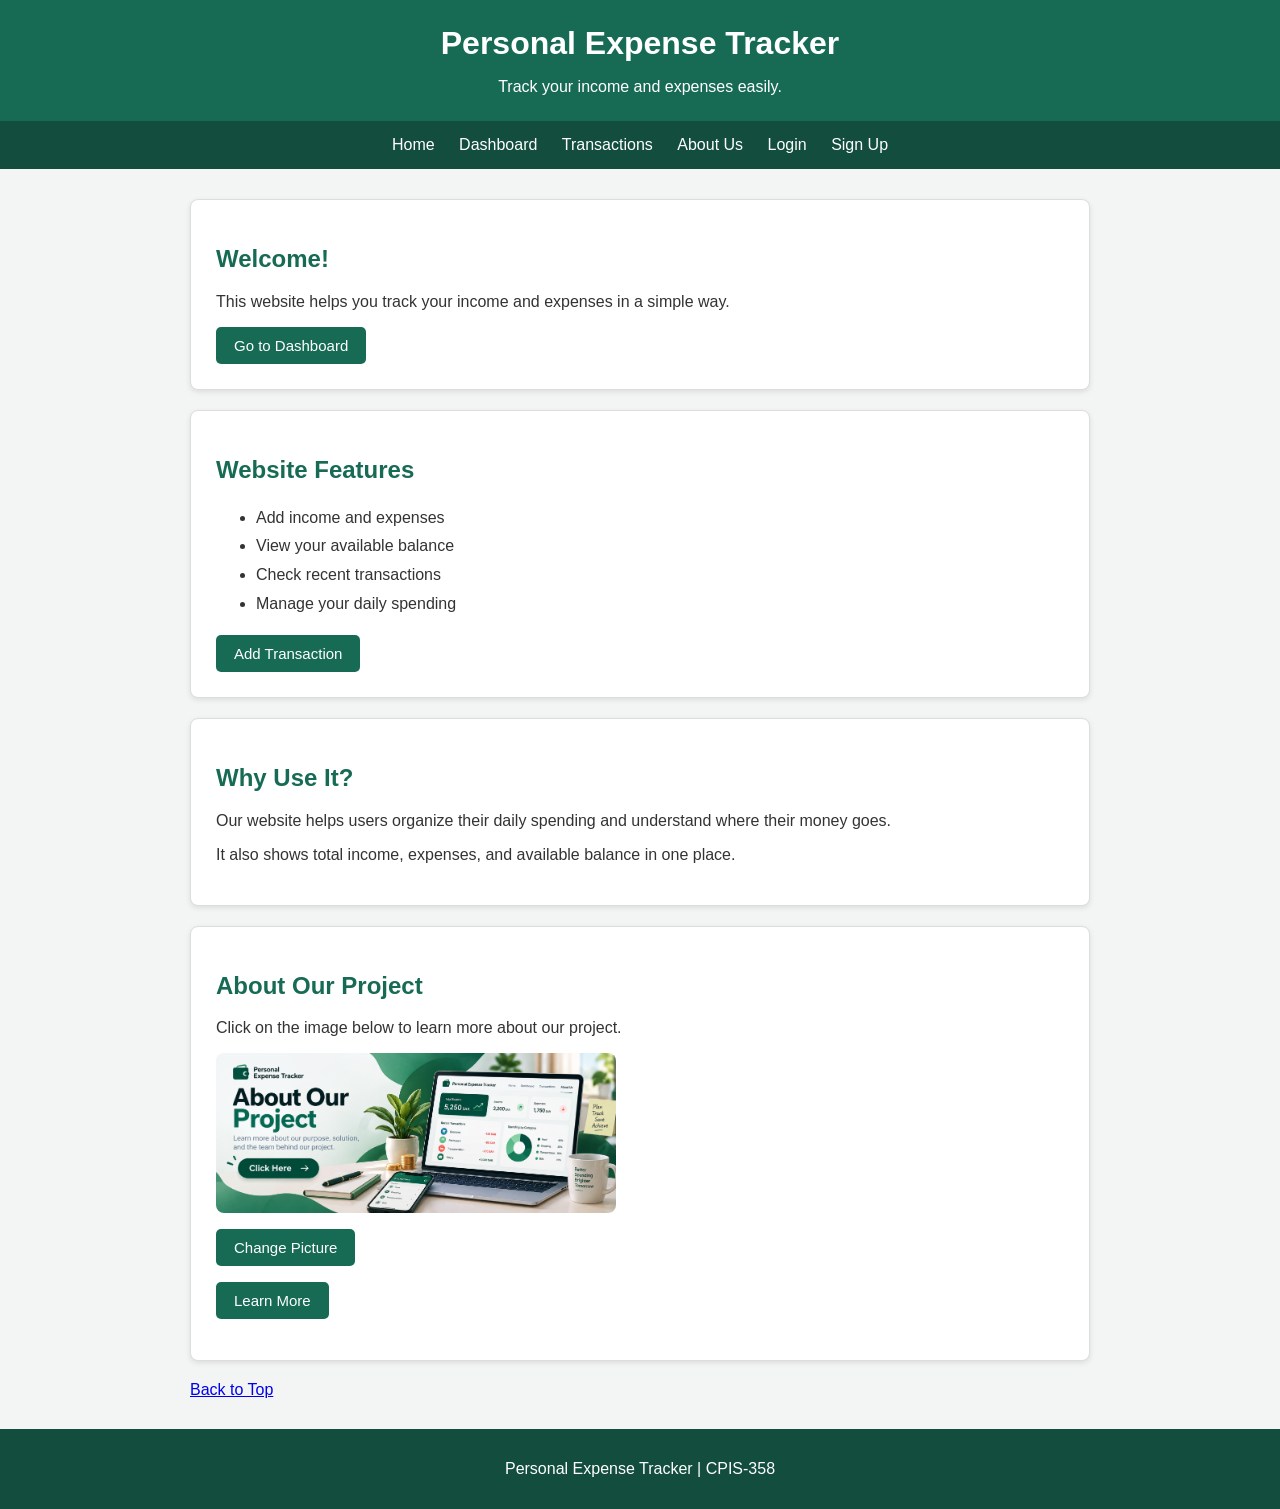
<file: index.html>
<!DOCTYPE html>
<html lang="en">

<head>
    <meta charset="UTF-8">
    <meta name="viewport" content="width=device-width, initial-scale=1.0">
    <title>Personal Expense Tracker</title>
    <link rel="stylesheet" href="style.css">
</head>

<body id="top">

    <header>
        <h1>Personal Expense Tracker</h1>
        <p>Track your income and expenses easily.</p>
    </header>

    <nav>
        <a href="index.html">Home</a>
        <a href="pages/dashboard.html">Dashboard</a>
        <a href="pages/transactions.html">Transactions</a>
        <a href="pages/about.html">About Us</a>
        <a href="pages/login.html">Login</a>
        <a href="pages/SignUp.html">Sign Up</a>
    </nav>

    <main>

        <section class="box">
            <h2>Welcome!</h2>

            <p>
                This website helps you track your income
                and expenses in a simple way.
            </p>

            <a href="pages/dashboard.html" class="button">
                Go to Dashboard
            </a>
        </section>

        <section class="box">
            <h2>Website Features</h2>

            <ul>
                <li>Add income and expenses</li>
                <li>View your available balance</li>
                <li>Check recent transactions</li>
                <li>Manage your daily spending</li>
            </ul>

            <a href="pages/transactions.html" class="button">
                Add Transaction
            </a>
        </section>

        <section class="box">
            <h2>Why Use It?</h2>

            <p>
                Our website helps users organize their
                daily spending and understand where
                their money goes.
            </p>

            <p>
                It also shows total income, expenses,
                and available balance in one place.
            </p>
        </section>

        <section class="box">

            <h2 id="imageTitle">About Our Project</h2>

            <p id="imageText">
                Click on the image below to learn
                more about our project.
            </p>

            <img
                src="images/personal-expense-tracker-about-banner.png"
                alt="Personal Expense Tracker"
                class="project-image"
                id="projectImage"
                width="400"
                usemap="#expenseMap"
            >

            <map name="expenseMap">
                <area
                    id="aboutArea"
                    shape="rect"
                    coords="0,0,400,250"
                    href="pages/about.html"
                    alt="Go to About Us"
                >
            </map>

            <p>
                <button type="button" id="changeButton">
                    Change Picture
                </button>
            </p>

            <p>
                <a href="pages/about.html" class="button">
                    Learn More
                </a>
            </p>

        </section>

        <p>
            <a href="#top">Back to Top</a>
        </p>

    </main>

    <footer>
        <p>Personal Expense Tracker | CPIS-358</p>
    </footer>

    <script>
        var image = document.getElementById("projectImage");
        var area = document.getElementById("aboutArea");
        var title = document.getElementById("imageTitle");
        var text = document.getElementById("imageText");
        var button = document.getElementById("changeButton");

        var changed = false;

        function updateMap() {
            if (image.naturalWidth === 0) {
                return;
            }

            area.coords = "0,0," +
                image.clientWidth + "," +
                image.clientHeight;
        }

        function changePicture() {

            if (changed === false) {

                image.src =
                    "images/personal-expense-tracker-info-banner.png";

                title.textContent = "Track Your Expenses";

                text.textContent =
                    "Use our website to manage your income and expenses.";

                title.style.color = "#124d3e";

                button.textContent = "Original Picture";

                changed = true;

            } else {

                image.src =
                    "images/personal-expense-tracker-about-banner.png";

                title.textContent = "About Our Project";

                text.textContent =
                    "Click on the image below to learn more about our project.";

                title.style.color = "#176b55";

                button.textContent = "Change Picture";

                changed = false;
            }
        }

        button.addEventListener("click", changePicture);

        image.addEventListener("load", updateMap);
        window.addEventListener("resize", updateMap);

        if (image.complete) {
            updateMap();
        }
    </script>

</body>
</html>
</file>
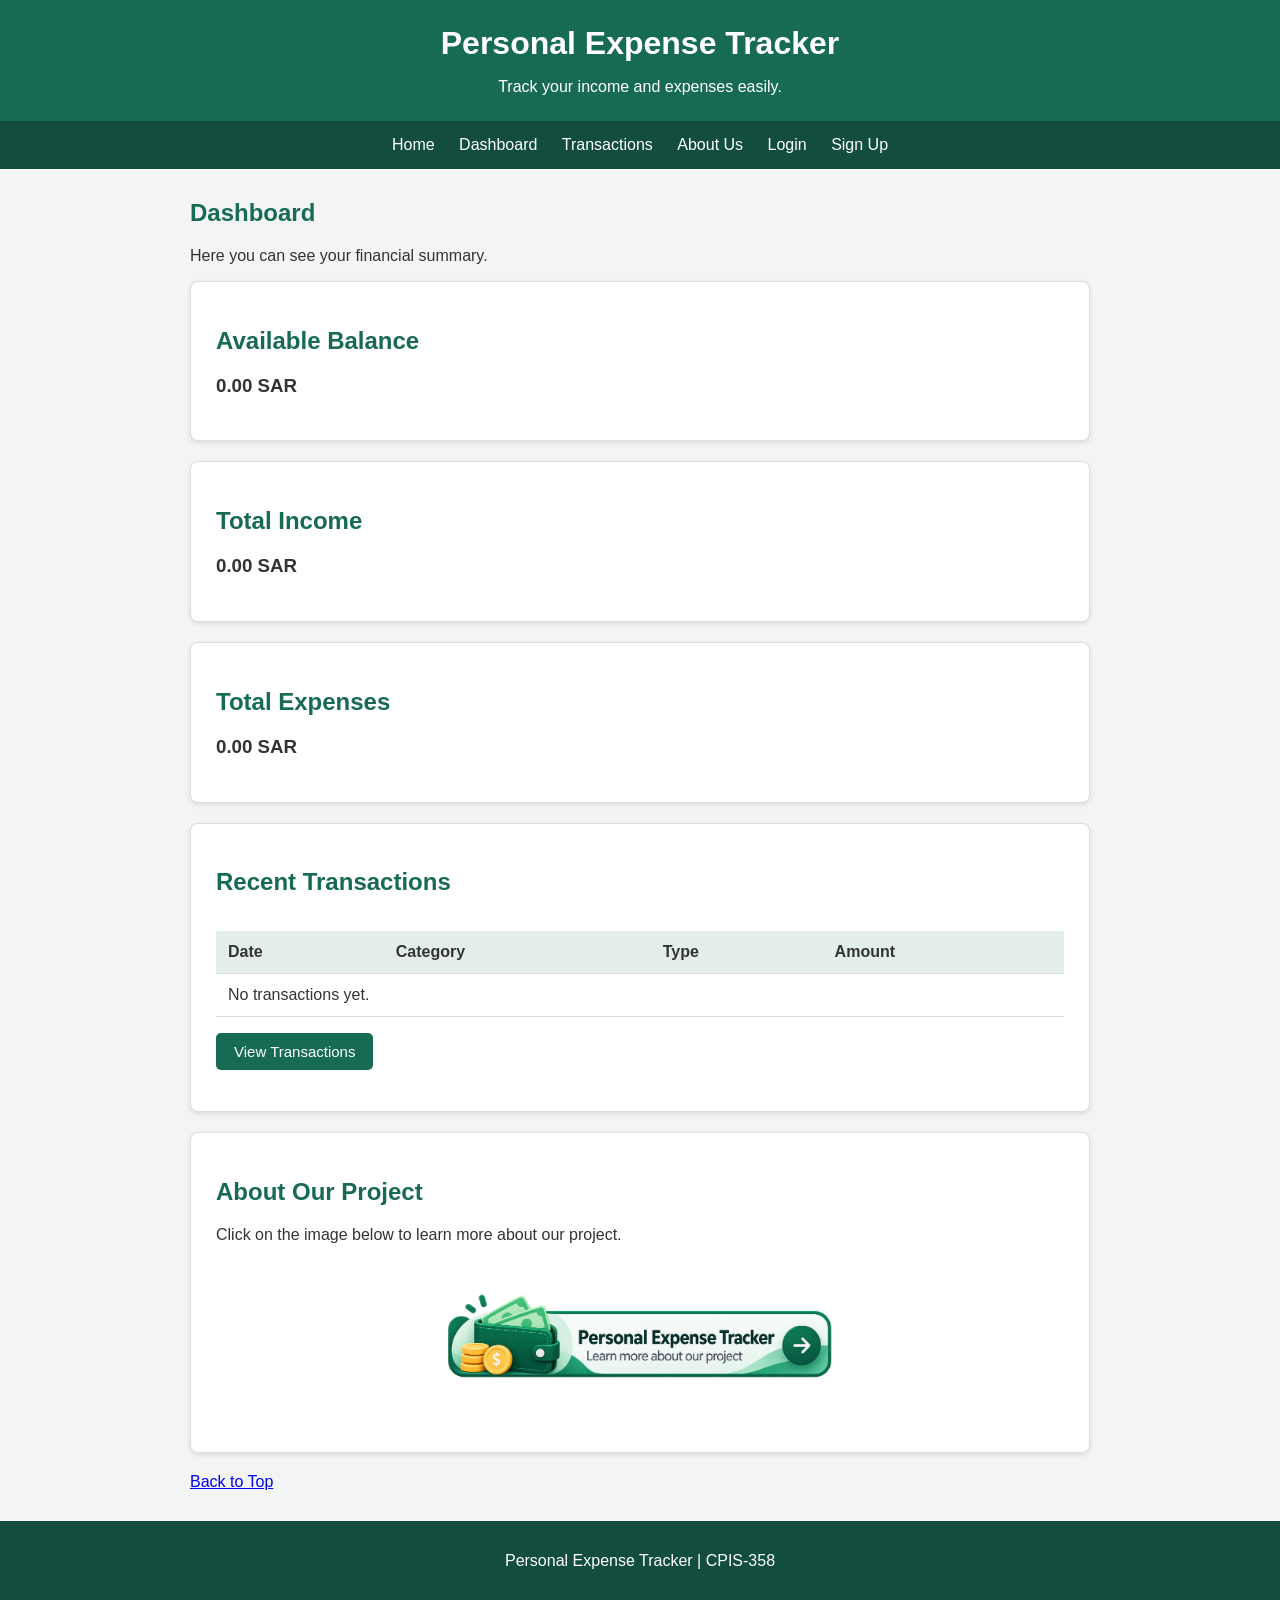
<file: dashboard.html>
<!DOCTYPE html>
<html lang="en">

<head>
    <meta charset="UTF-8">
    <meta name="viewport" content="width=device-width, initial-scale=1.0">

    <title>Dashboard - Personal Expense Tracker</title>

    <link rel="stylesheet" href="../style.css">
</head>

<body id="top">

    <header>
        <h1>Personal Expense Tracker</h1>
        <p>Track your income and expenses easily.</p>
    </header>

    <nav>
        <a href="../index.html">Home</a>
        <a href="dashboard.html">Dashboard</a>
        <a href="transactions.html">Transactions</a>
        <a href="about.html">About Us</a>
        <a href="login.html">Login</a>
        <a href="SignUp.html">Sign Up</a>
    </nav>

    <main>

        <h2>Dashboard</h2>

        <p>Here you can see your financial summary.</p>

        <!-- Balance -->
        <section class="box">
            <h2>Available Balance</h2>
            <h3 id="balance">0.00 SAR</h3>
        </section>

        <!-- Income -->
        <section class="box">
            <h2>Total Income</h2>
            <h3 id="income">0.00 SAR</h3>
        </section>

        <!-- Expenses -->
        <section class="box">
            <h2>Total Expenses</h2>
            <h3 id="expenses">0.00 SAR</h3>
        </section>

        <!-- Recent Transactions -->
        <section class="box">

            <h2>Recent Transactions</h2>

            <div style="overflow-x: auto;">

                <table>
                    <thead>
                        <tr>
                            <th>Date</th>
                            <th>Category</th>
                            <th>Type</th>
                            <th>Amount</th>
                        </tr>
                    </thead>

                    <tbody id="recentTransactions">
                    </tbody>
                </table>

            </div>

            <p>
                <a href="transactions.html" class="button">
                    View Transactions
                </a>
            </p>

        </section>

        <!-- Project Image -->
        <section class="box">

            <h2>About Our Project</h2>

            <p>
                Click on the image below to learn
                more about our project.
            </p>

            <img
                src="../images/personal-expense-tracker-info-banner.png"
                alt="Personal Expense Tracker project"
                class="info-image"
                id="dashboardImage"
                width="400"
                usemap="#dashboardMap"
            >

            <map name="dashboardMap">
                <area
                    id="dashboardArea"
                    shape="rect"
                    coords="0,0,400,250"
                    href="about.html"
                    alt="Go to About Us"
                >
            </map>

        </section>

        <p>
            <a href="#top">Back to Top</a>
        </p>

    </main>

    <footer>
        <p>Personal Expense Tracker | CPIS-358</p>
    </footer>

    <!-- External JavaScript -->
    <script src="../script.js"></script>

    <!-- Image Mapping JavaScript -->
    <script>
        var dashboardImage = document.getElementById("dashboardImage");
        var dashboardArea = document.getElementById("dashboardArea");

        function updateDashboardMap() {
            if (dashboardImage.naturalWidth === 0) {
                return;
            }

            dashboardArea.coords = "0,0," +
                dashboardImage.clientWidth + "," +
                dashboardImage.clientHeight;
        }

        dashboardImage.addEventListener("load", updateDashboardMap);
        window.addEventListener("resize", updateDashboardMap);

        if (dashboardImage.complete) {
            updateDashboardMap();
        }
    </script>

</body>
</html>
</file>
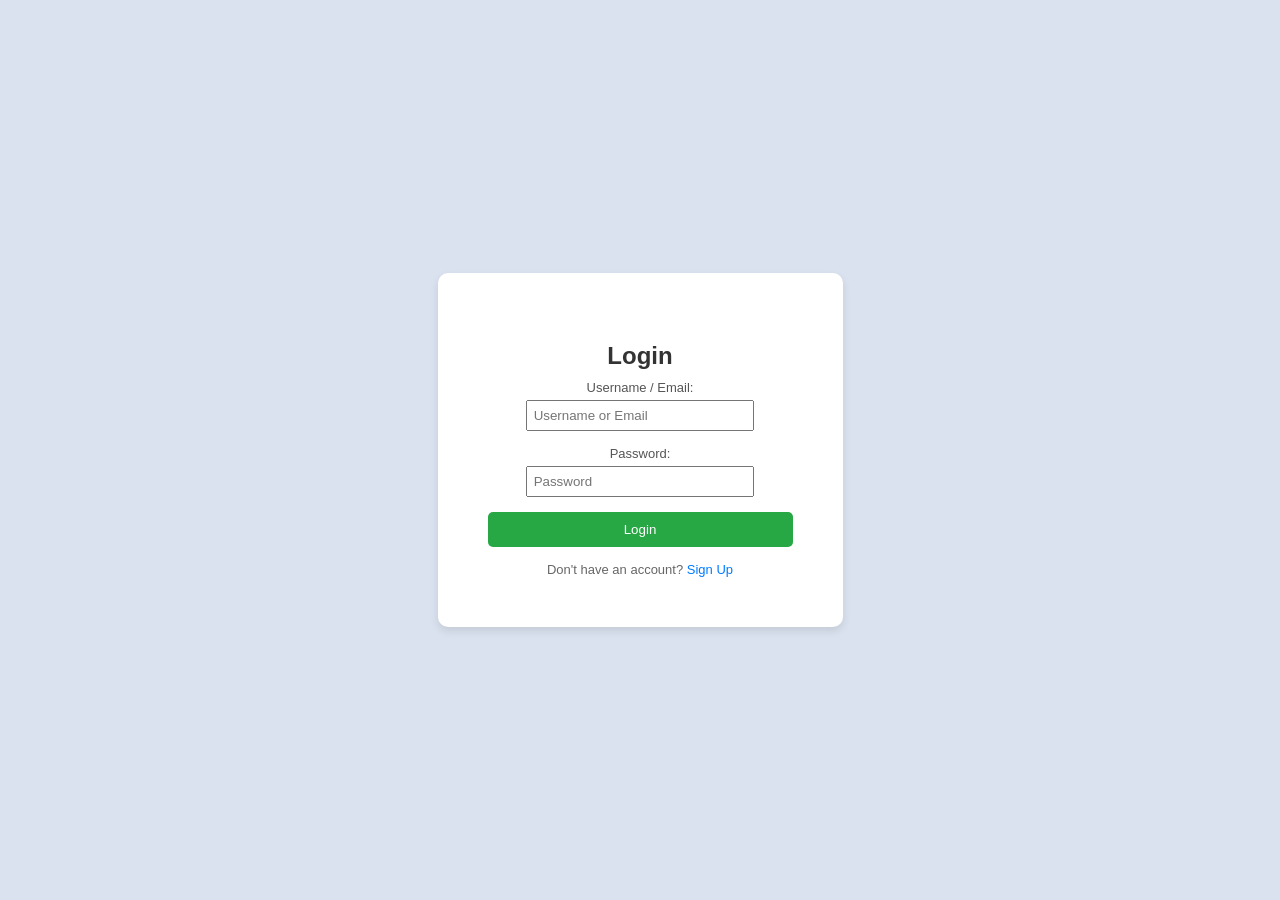
<file: Expense_Tracker_Login.html>
<!DOCTYPE html> 
<html>

<head>
    <title>Expense Tracker Login</title>

    <style>
        body {
            font-family: Arial;
            background-color: #dae2ef;
            margin: 0;
            padding: 0;
            justify-content: center;
            display: flex;
            align-items: center;
            height: 100vh;
        } 

        .login-card{
            background-color: white; 
            padding: 50px; 
            border-radius: 10px; 
            box-shadow: 0 4px 8px rgba(0, 0, 0, 0.1); 
            width: 305px; 
            text-align: center; 
        }

        h2 {
            margin-bottom: 10px;
            color: #333;
        }

        .input-group{
            margin-bottom: 15px;
            text-align: center;
                
            
        }
        input {
            width: 75%; 
            padding: 6px;
            box-sizing: border-box;
        }
        label {
            display: block;
            margin-bottom: 5px;
            font-size: 13px;
            color: #555;
        }

        .login-btn{
            background-color: #28a745;
            color: white;
            border: none;
            padding: 10px 20px;
            border-radius: 5px;
            cursor: pointer;
            width: 100%;
            }


    </style>

</head>



<body>
<div class="login-card">
    <h2>Login</h2>
    <form action="Home.html">
        <div class="input-group">
            <label for="username">Username / Email:</label>
            <input type="text" placeholder="Username or Email" required>
        </div>
        <div class="input-group">
            <label for="password">Password:</label>
            <input type="password" placeholder="Password" required>
        </div>
        <button type="submit" class="login-btn">Login</button>
        
        <!--go to sign up page-->
        <div style="margin-top: 15px; font-size: 13px; color: #666;">
            Don't have an account? <a href="index.html" style="color: #007bff; text-decoration: none;">Sign Up</a>
        </div>
    </form>
</div>


</body>

</html>
</file>
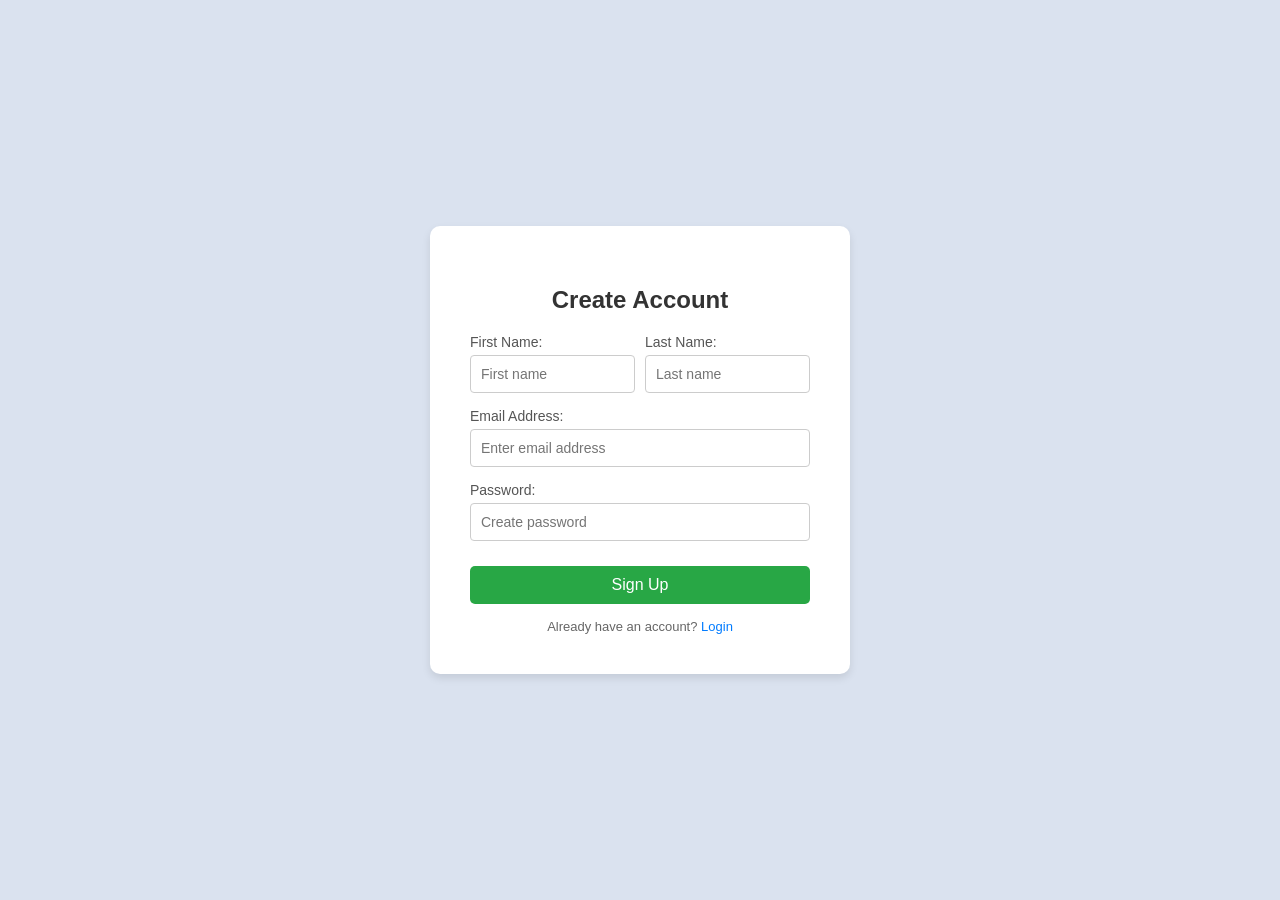
<file: Expense_Tracker_signUp.html>
<!DOCTYPE html>
<html>
<head>
    <title>Expense Tracker Sign </title>
    <style>
        body {
            font-family: Arial, sans-serif;
            background-color: #dae2ef;
            margin: 0;
            padding: 0;
            justify-content: center;
            display: flex;
            align-items: center;
            height: 100vh;
        } 

        .signup-card {
            background-color: white; 
            padding: 40px; 
            border-radius: 10px; 
            box-shadow: 0 4px 8px rgba(0, 0, 0, 0.1); 
            width: 340px; 
            text-align: center; 
        }

        h2 {
            margin-bottom: 20px;
            color: #333;
        }

        
        .name-row {
            display: flex;
            gap: 10px;
        }

        .name-row .input-group {
            flex: 1;
        }

        .input-group {
            margin-bottom: 15px;
            text-align: left;
        }

        label {
            display: block;
            margin-bottom: 5px;
            font-size: 14px;
            color: #555;
        }

        input {
            width: 100%;
            padding: 10px;
            box-sizing: border-box;
            border: 1px solid #ccc;
            border-radius: 4px;
            font-size: 14px;
        }

        .signup-btn {
            background-color: #28a745;
            color: white;
            border: none;
            padding: 10px;
            border-radius: 5px;
            cursor: pointer;
            width: 100%;
            font-size: 16px;
            margin-top: 10px;
        }

        .signup-btn:hover {
            background-color: #218838;
        }

        .login-link {
            margin-top: 15px;
            font-size: 13px;
            color: #666;
        }

        .login-link a {
            color: #007bff;
            text-decoration: none;
        }

        .login-link a:hover {
            text-decoration: underline;
        }
    </style>
</head>

<body>

    <div class="signup-card">
        <h2>Create Account</h2>
        
        <form action="Expense_Tracker.html">
            
            
            <div class="name-row">
                <div class="input-group">
                    <label for="firstname">First Name:</label>
                    <input type="text" id="firstname" placeholder="First name" required>
                </div>

                <div class="input-group">
                    <label for="lastname">Last Name:</label>
                    <input type="text" id="lastname" placeholder="Last name" required>
                </div>
            </div>

            <div class="input-group">
                <label for="email">Email Address:</label>
                <input type="email" id="email" placeholder="Enter email address" required>
            </div>

            <div class="input-group">
                <label for="password">Password:</label>
                <input type="password" id="password" placeholder="Create password" required>
            </div>

            <button type="submit" class="signup-btn">Sign Up</button>
        </form>

        <div class="login-link">
            Already have an account? <a href="Expense_Tracker_Login.html">Login</a>
        </div>
    </div>

</body>
</html>
</file>
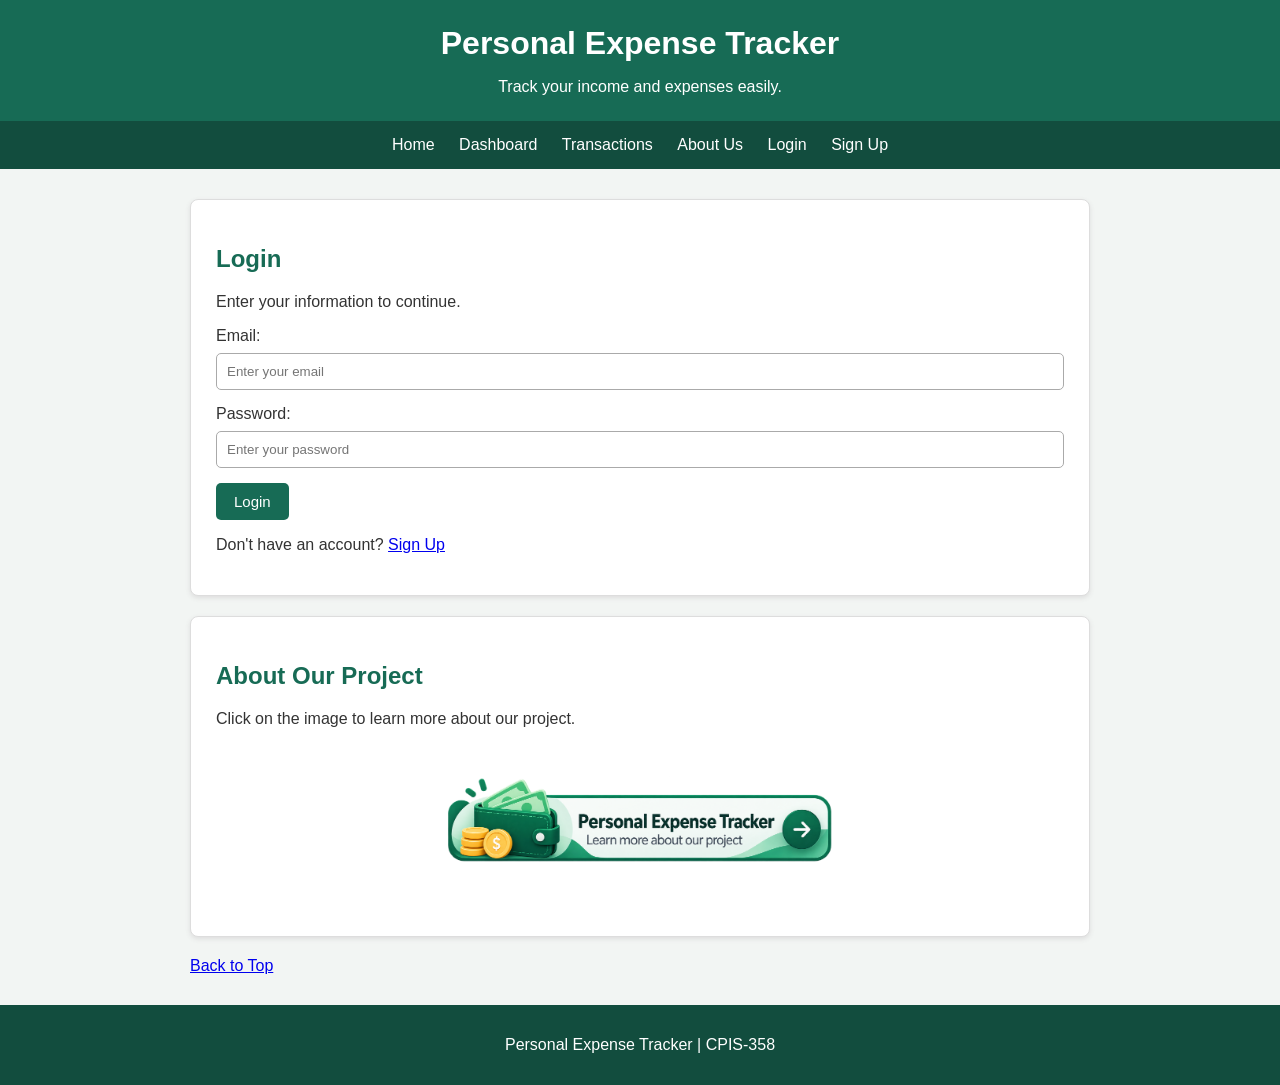
<file: Login.html>
<!DOCTYPE html>
<html lang="en">

<head>
    <meta charset="UTF-8">
    <meta name="viewport" content="width=device-width, initial-scale=1.0">

    <title>Login - Personal Expense Tracker</title>

    <link rel="stylesheet" href="../style.css">
</head>

<body id="top">

    <header>
        <h1>Personal Expense Tracker</h1>
        <p>Track your income and expenses easily.</p>
    </header>

    <nav>
        <a href="../index.html">Home</a>
        <a href="dashboard.html">Dashboard</a>
        <a href="transactions.html">Transactions</a>
        <a href="about.html">About Us</a>
        <a href="login.html">Login</a>
        <a href="SignUp.html">Sign Up</a>
    </nav>

    <main>

        <!-- Login Form -->
        <section class="box">

            <h2>Login</h2>

            <p>Enter your information to continue.</p>

            <form id="loginForm">

                <label for="email">Email:</label>
                <input
                    type="email"
                    id="email"
                    placeholder="Enter your email"
                    required
                >

                <label for="password">Password:</label>
                <input
                    type="password"
                    id="password"
                    placeholder="Enter your password"
                    minlength="6"
                    required
                >

                <button type="submit">Login</button>

            </form>

            <p>
                Don't have an account?
                <a href="SignUp.html">Sign Up</a>
            </p>

        </section>

        <!-- Project Image -->
        <section class="box">

            <h2>About Our Project</h2>

            <p>
                Click on the image to learn more
                about our project.
            </p>

            <img
                src="../images/personal-expense-tracker-info-banner.png"
                alt="Personal Expense Tracker"
                class="info-image"
                id="loginImage"
                width="400"
                usemap="#loginMap"
            >

            <map name="loginMap">
                <area
                    id="loginArea"
                    shape="rect"
                    coords="0,0,400,250"
                    href="about.html"
                    alt="Go to About Us"
                >
            </map>

        </section>

        <p>
            <a href="#top">Back to Top</a>
        </p>

    </main>

    <footer>
        <p>Personal Expense Tracker | CPIS-358</p>
    </footer>

    <!-- Embedded JavaScript -->
    <script>

        // Login form
        document.getElementById("loginForm").addEventListener("submit", function(event) {
            event.preventDefault();

            alert("Login is a demo for this project.");
        });

        // Image Mapping
        var loginImage = document.getElementById("loginImage");
        var loginArea = document.getElementById("loginArea");

        function updateLoginMap() {
            if (loginImage.naturalWidth === 0) {
                return;
            }

            loginArea.coords = "0,0," +
                loginImage.clientWidth + "," +
                loginImage.clientHeight;
        }

        loginImage.addEventListener("load", updateLoginMap);
        window.addEventListener("resize", updateLoginMap);

        if (loginImage.complete) {
            updateLoginMap();
        }

    </script>

</body>
</html>
</file>
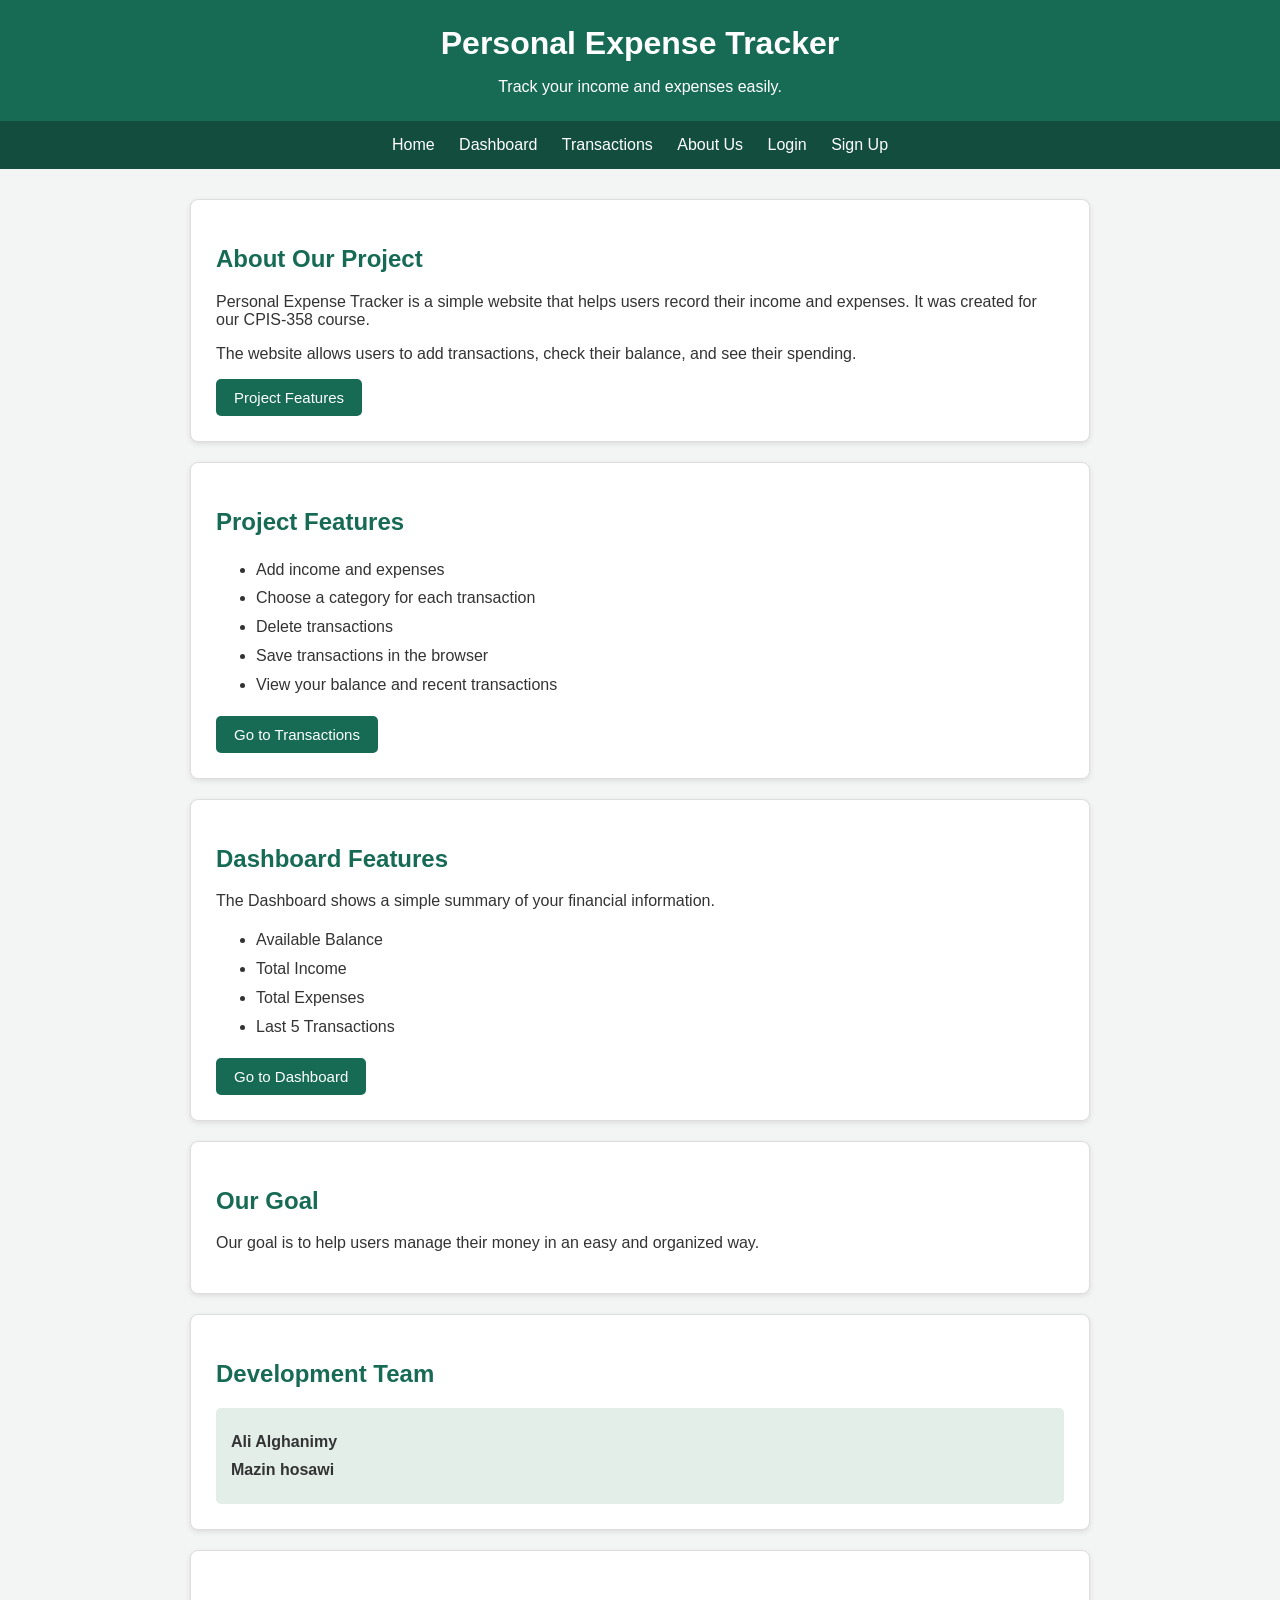
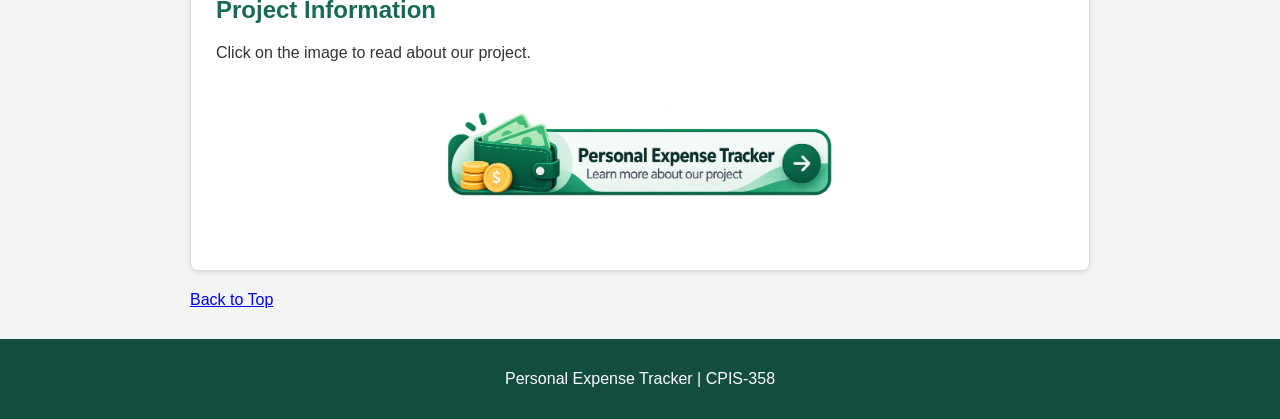
<file: pages/about.html>
<!DOCTYPE html>
<html lang="en">

<head>
    <meta charset="UTF-8">
    <meta name="viewport" content="width=device-width, initial-scale=1.0">

    <title>About Us - Personal Expense Tracker</title>

    <link rel="stylesheet" href="../style.css">

    <style>
        .team {
            background-color: #e3eee8;
            padding: 15px;
            border-radius: 5px;
        }

        .team p {
            margin: 10px 0;
        }
    </style>
</head>

<body id="top">

    <header>
        <h1>Personal Expense Tracker</h1>
        <p>Track your income and expenses easily.</p>
    </header>

    <nav>
        <a href="../index.html">Home</a>
        <a href="dashboard.html">Dashboard</a>
        <a href="transactions.html">Transactions</a>
        <a href="about.html">About Us</a>
        <a href="login.html">Login</a>
        <a href="SignUp.html">Sign Up</a>
    </nav>

    <main>

        <!-- About Our Project -->
        <section class="box" id="about-project">

            <h2>About Our Project</h2>

            <p>
                Personal Expense Tracker is a simple website
                that helps users record their income and expenses.
                It was created for our CPIS-358 course.
            </p>

            <p>
                The website allows users to add transactions,
                check their balance, and see their spending.
            </p>

            <a href="#features" class="button">
                Project Features
            </a>

        </section>

        <!-- Project Features -->
        <section class="box" id="features">

            <h2>Project Features</h2>

            <ul>
                <li>Add income and expenses</li>
                <li>Choose a category for each transaction</li>
                <li>Delete transactions</li>
                <li>Save transactions in the browser</li>
                <li>View your balance and recent transactions</li>
            </ul>

            <a href="transactions.html" class="button">
                Go to Transactions
            </a>

        </section>

        <!-- Dashboard Features -->
        <section class="box">

            <h2>Dashboard Features</h2>

            <p>
                The Dashboard shows a simple summary
                of your financial information.
            </p>

            <ul>
                <li>Available Balance</li>
                <li>Total Income</li>
                <li>Total Expenses</li>
                <li>Last 5 Transactions</li>
            </ul>

            <a href="dashboard.html" class="button">
                Go to Dashboard
            </a>

        </section>

        <!-- Our Goal -->
        <article class="box">

            <h2>Our Goal</h2>

            <p>
                Our goal is to help users manage their
                money in an easy and organized way.
            </p>

        </article>

        <!-- Development Team -->
        <section class="box">

            <h2>Development Team</h2>

            <div class="team">
                <p><strong>Ali Alghanimy</strong></p>
                <p><strong>Mazin hosawi</strong></p>
            </div>

        </section>

        <!-- Project Image -->
        <section class="box">

            <h2>Project Information</h2>

            <p>
                Click on the image to read
                about our project.
            </p>

            <img
                src="../images/personal-expense-tracker-info-banner.png"
                alt="Personal Expense Tracker"
                class="info-image"
                id="aboutImage"
                width="400"
                usemap="#aboutMap"
            >

            <map name="aboutMap">
                <area
                    id="aboutArea"
                    shape="rect"
                    coords="0,0,400,250"
                    href="#about-project"
                    alt="Go to About Our Project"
                >
            </map>

        </section>

        <p>
            <a href="#top">Back to Top</a>
        </p>

    </main>

    <footer>
        <p>Personal Expense Tracker | CPIS-358</p>
    </footer>

    <!-- Image Mapping JavaScript -->
    <script>
        var aboutImage = document.getElementById("aboutImage");
        var aboutArea = document.getElementById("aboutArea");

        function updateAboutMap() {
            if (aboutImage.naturalWidth === 0) {
                return;
            }

            aboutArea.coords = "0,0," +
                aboutImage.clientWidth + "," +
                aboutImage.clientHeight;
        }

        aboutImage.addEventListener("load", updateAboutMap);
        window.addEventListener("resize", updateAboutMap);

        if (aboutImage.complete) {
            updateAboutMap();
        }
    </script>

</body>
</html>
</file>
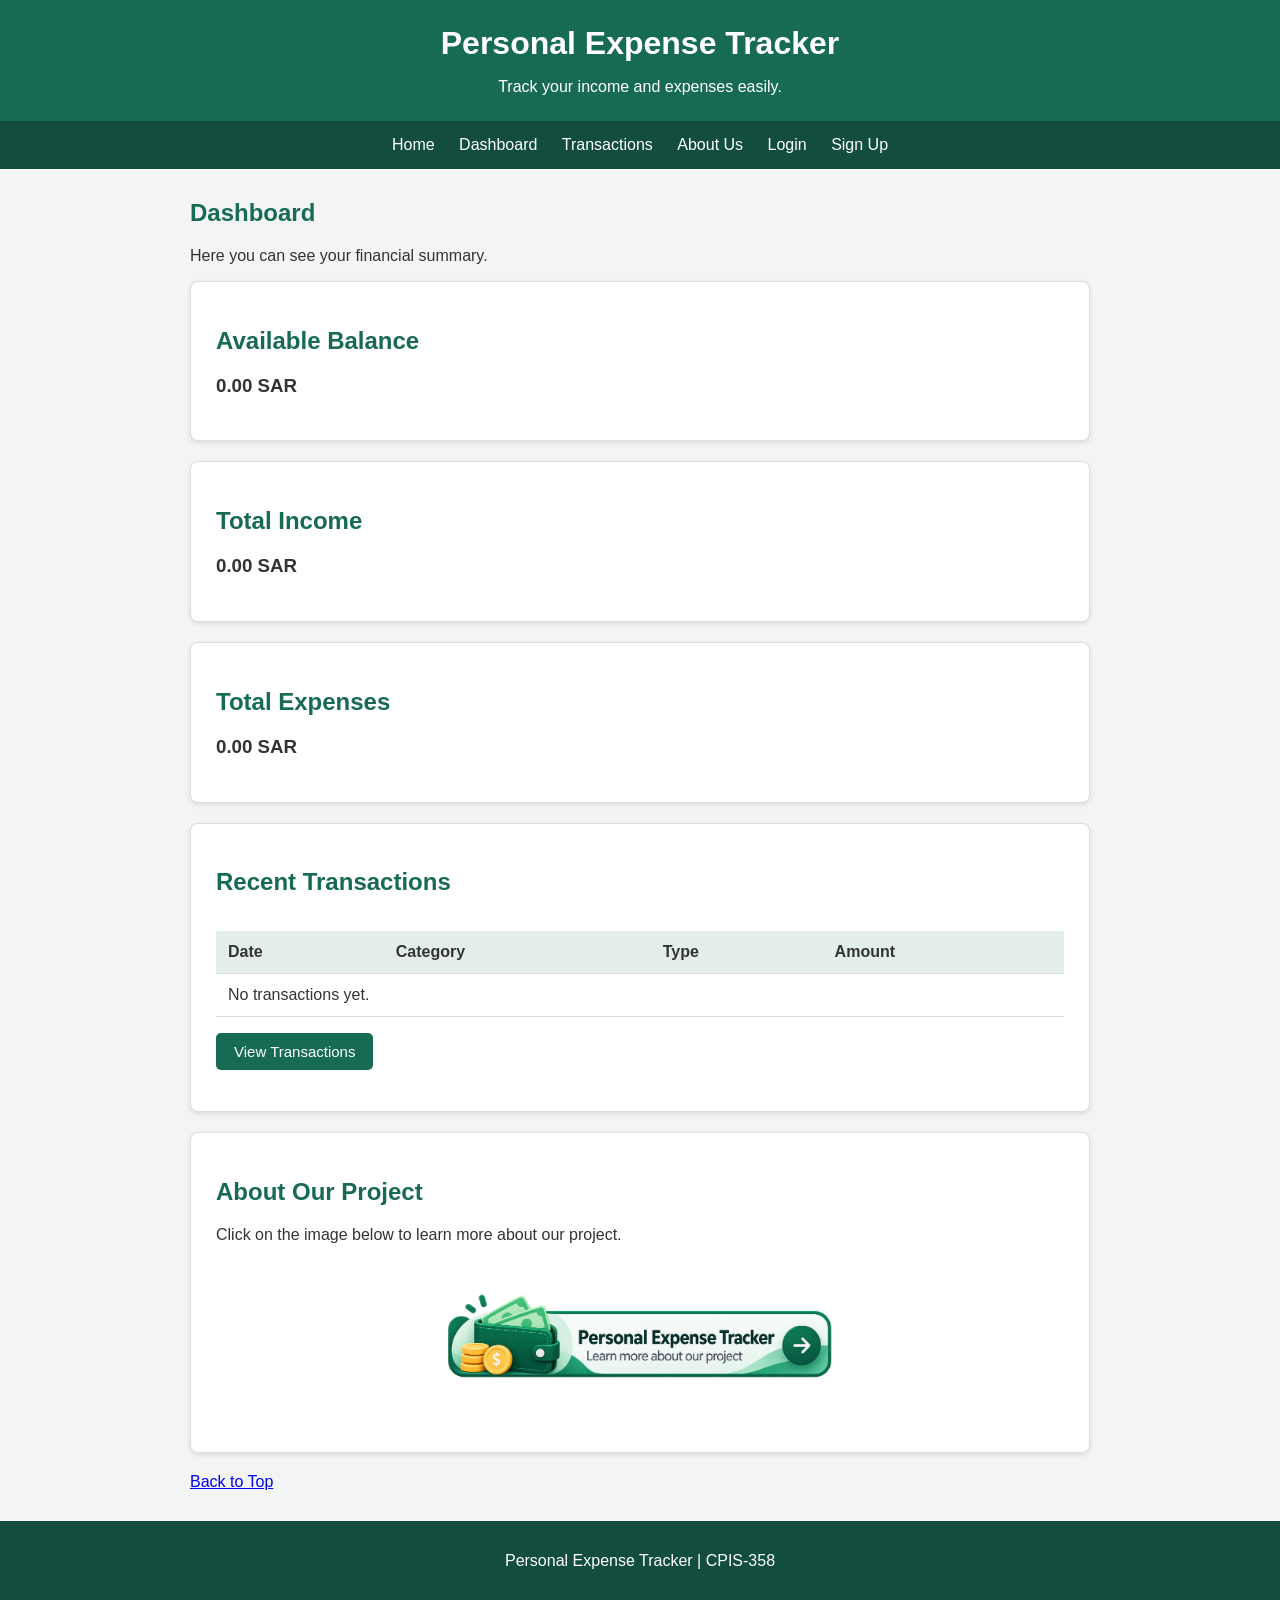
<file: pages/dashboard.html>
<!DOCTYPE html>
<html lang="en">

<head>
    <meta charset="UTF-8">
    <meta name="viewport" content="width=device-width, initial-scale=1.0">

    <title>Dashboard - Personal Expense Tracker</title>

    <link rel="stylesheet" href="../style.css">
</head>

<body id="top">

    <header>
        <h1>Personal Expense Tracker</h1>
        <p>Track your income and expenses easily.</p>
    </header>

    <nav>
        <a href="../index.html">Home</a>
        <a href="dashboard.html">Dashboard</a>
        <a href="transactions.html">Transactions</a>
        <a href="about.html">About Us</a>
        <a href="login.html">Login</a>
        <a href="SignUp.html">Sign Up</a>
    </nav>

    <main>

        <h2>Dashboard</h2>

        <p>Here you can see your financial summary.</p>

        <!-- Balance -->
        <section class="box">
            <h2>Available Balance</h2>
            <h3 id="balance">0.00 SAR</h3>
        </section>

        <!-- Income -->
        <section class="box">
            <h2>Total Income</h2>
            <h3 id="income">0.00 SAR</h3>
        </section>

        <!-- Expenses -->
        <section class="box">
            <h2>Total Expenses</h2>
            <h3 id="expenses">0.00 SAR</h3>
        </section>

        <!-- Recent Transactions -->
        <section class="box">

            <h2>Recent Transactions</h2>

            <div style="overflow-x: auto;">

                <table>
                    <thead>
                        <tr>
                            <th>Date</th>
                            <th>Category</th>
                            <th>Type</th>
                            <th>Amount</th>
                        </tr>
                    </thead>

                    <tbody id="recentTransactions">
                    </tbody>
                </table>

            </div>

            <p>
                <a href="transactions.html" class="button">
                    View Transactions
                </a>
            </p>

        </section>

        <!-- Project Image -->
        <section class="box">

            <h2>About Our Project</h2>

            <p>
                Click on the image below to learn
                more about our project.
            </p>

            <img
                src="../images/personal-expense-tracker-info-banner.png"
                alt="Personal Expense Tracker project"
                class="info-image"
                id="dashboardImage"
                width="400"
                usemap="#dashboardMap"
            >

            <map name="dashboardMap">
                <area
                    id="dashboardArea"
                    shape="rect"
                    coords="0,0,400,250"
                    href="about.html"
                    alt="Go to About Us"
                >
            </map>

        </section>

        <p>
            <a href="#top">Back to Top</a>
        </p>

    </main>

    <footer>
        <p>Personal Expense Tracker | CPIS-358</p>
    </footer>

    <!-- External JavaScript -->
    <script src="../script.js"></script>

    <!-- Image Mapping JavaScript -->
    <script>
        var dashboardImage = document.getElementById("dashboardImage");
        var dashboardArea = document.getElementById("dashboardArea");

        function updateDashboardMap() {
            if (dashboardImage.naturalWidth === 0) {
                return;
            }

            dashboardArea.coords = "0,0," +
                dashboardImage.clientWidth + "," +
                dashboardImage.clientHeight;
        }

        dashboardImage.addEventListener("load", updateDashboardMap);
        window.addEventListener("resize", updateDashboardMap);

        if (dashboardImage.complete) {
            updateDashboardMap();
        }
    </script>

</body>
</html>
</file>
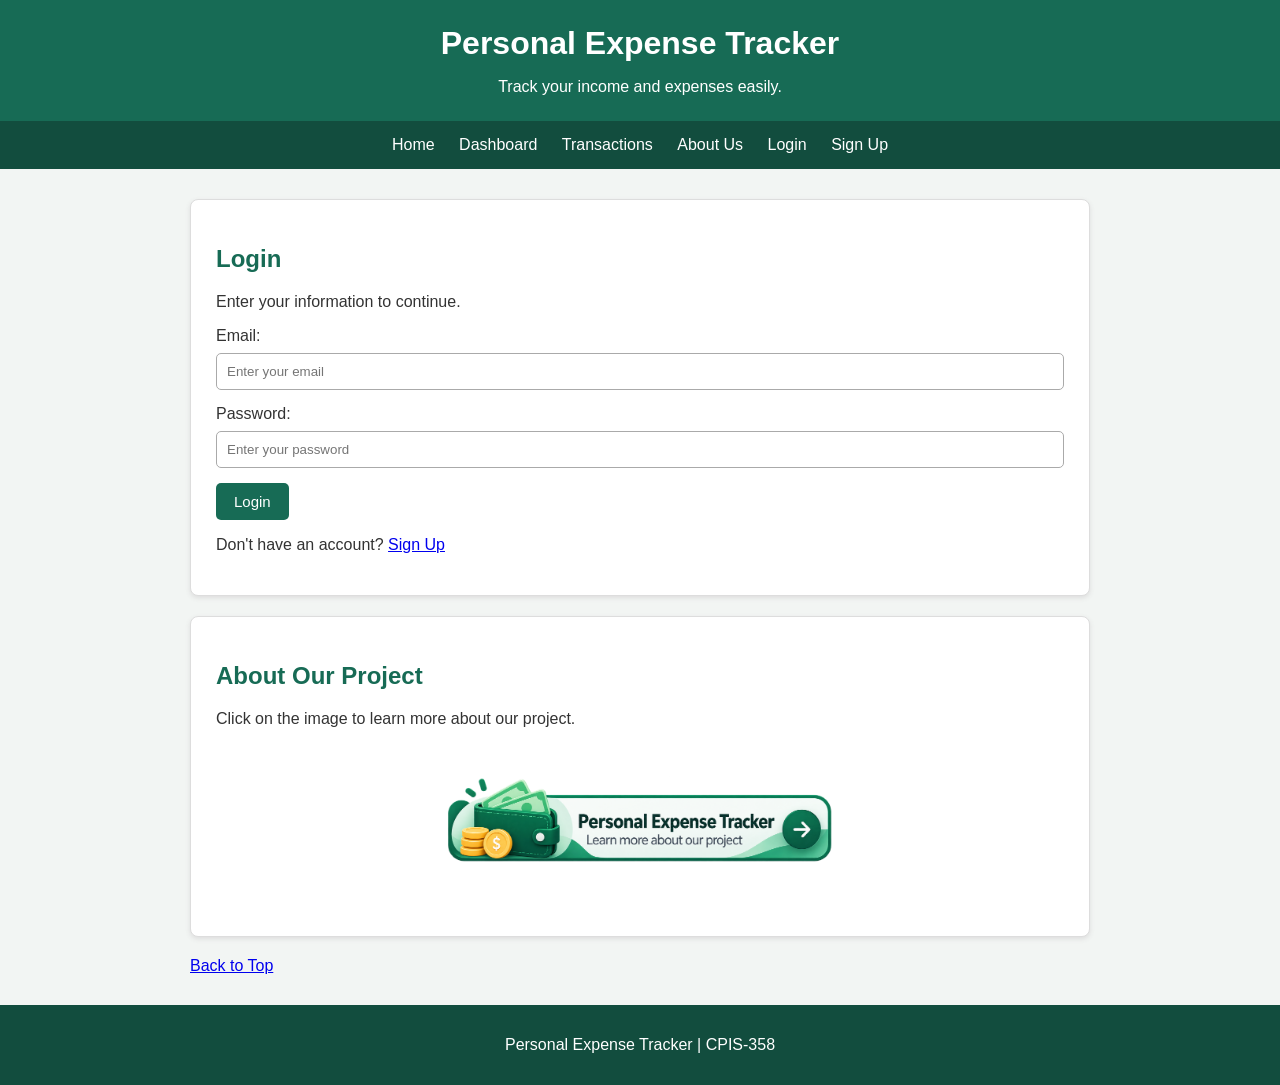
<file: pages/login.html>
<!DOCTYPE html>
<html lang="en">

<head>
    <meta charset="UTF-8">
    <meta name="viewport" content="width=device-width, initial-scale=1.0">

    <title>Login - Personal Expense Tracker</title>

    <link rel="stylesheet" href="../style.css">

    <style>
        #loginMessage {
            margin-top: 15px;
            font-weight: bold;
        }
    </style>
</head>

<body id="top">

    <header>
        <h1>Personal Expense Tracker</h1>
        <p>Track your income and expenses easily.</p>
    </header>

    <nav>
        <a href="../index.html">Home</a>
        <a href="dashboard.html">Dashboard</a>
        <a href="transactions.html">Transactions</a>
        <a href="about.html">About Us</a>
        <a href="login.html">Login</a>
        <a href="SignUp.html">Sign Up</a>
    </nav>

    <main>

        <!-- Login Form -->
        <section class="box">

            <h2>Login</h2>

            <p>Enter your information to continue.</p>

            <form id="loginForm" novalidate>

                <label for="email">Email:</label>
                <input
                    type="email"
                    id="email"
                    name="email"
                    autocomplete="username"
                    placeholder="Enter your email"
                >

                <label for="password">Password:</label>
                <input
                    type="password"
                    id="password"
                    name="password"
                    autocomplete="current-password"
                    placeholder="Enter your password"
                >

                <button type="submit">Login</button>

            </form>

            <p id="loginMessage" role="status"></p>

            <p>
                Don't have an account?
                <a href="SignUp.html">Sign Up</a>
            </p>

        </section>

        <!-- Project Image -->
        <section class="box">

            <h2>About Our Project</h2>

            <p>
                Click on the image to learn more
                about our project.
            </p>

            <img
                src="../images/personal-expense-tracker-info-banner.png"
                alt="Personal Expense Tracker"
                class="info-image"
                id="loginImage"
                width="400"
                usemap="#loginMap"
            >

            <map name="loginMap">
                <area
                    id="loginArea"
                    shape="rect"
                    coords="0,0,400,250"
                    href="about.html"
                    alt="Go to About Us"
                >
            </map>

        </section>

        <p>
            <a href="#top">Back to Top</a>
        </p>

    </main>

    <footer>
        <p>Personal Expense Tracker | CPIS-358</p>
    </footer>

    <!-- Embedded JavaScript -->
    <script>

        var loginForm = document.getElementById("loginForm");
        var email = document.getElementById("email");
        var password = document.getElementById("password");
        var message = document.getElementById("loginMessage");

        // Login validation
        function validateLogin(event) {

            event.preventDefault();

            var emailValue = email.value.trim();
            var passwordValue = password.value;

            if (emailValue === "" || passwordValue === "") {

                message.textContent = "Please fill in all fields.";
                message.style.color = "red";

            } else if (!emailValue.includes("@") ||
                       !emailValue.includes(".")) {

                message.textContent = "Please enter a valid email.";
                message.style.color = "red";

            } else if (passwordValue.length < 6) {

                message.textContent =
                    "Password must be at least 6 characters.";
                message.style.color = "red";

            } else {

                message.textContent =
                    "Your information is valid. Login is a demo.";
                message.style.color = "green";

            }
        }

        loginForm.addEventListener("submit", validateLogin);

        // Clear message when user types
        function clearMessage() {
            message.textContent = "";
        }

        email.addEventListener("input", clearMessage);
        password.addEventListener("input", clearMessage);

        // Image Mapping
        var loginImage = document.getElementById("loginImage");
        var loginArea = document.getElementById("loginArea");

        function updateLoginMap() {

            if (loginImage.naturalWidth === 0) {
                return;
            }

            loginArea.coords = "0,0," +
                loginImage.clientWidth + "," +
                loginImage.clientHeight;
        }

        loginImage.addEventListener("load", updateLoginMap);
        window.addEventListener("resize", updateLoginMap);

        if (loginImage.complete) {
            updateLoginMap();
        }

    </script>

</body>
</html>
</file>
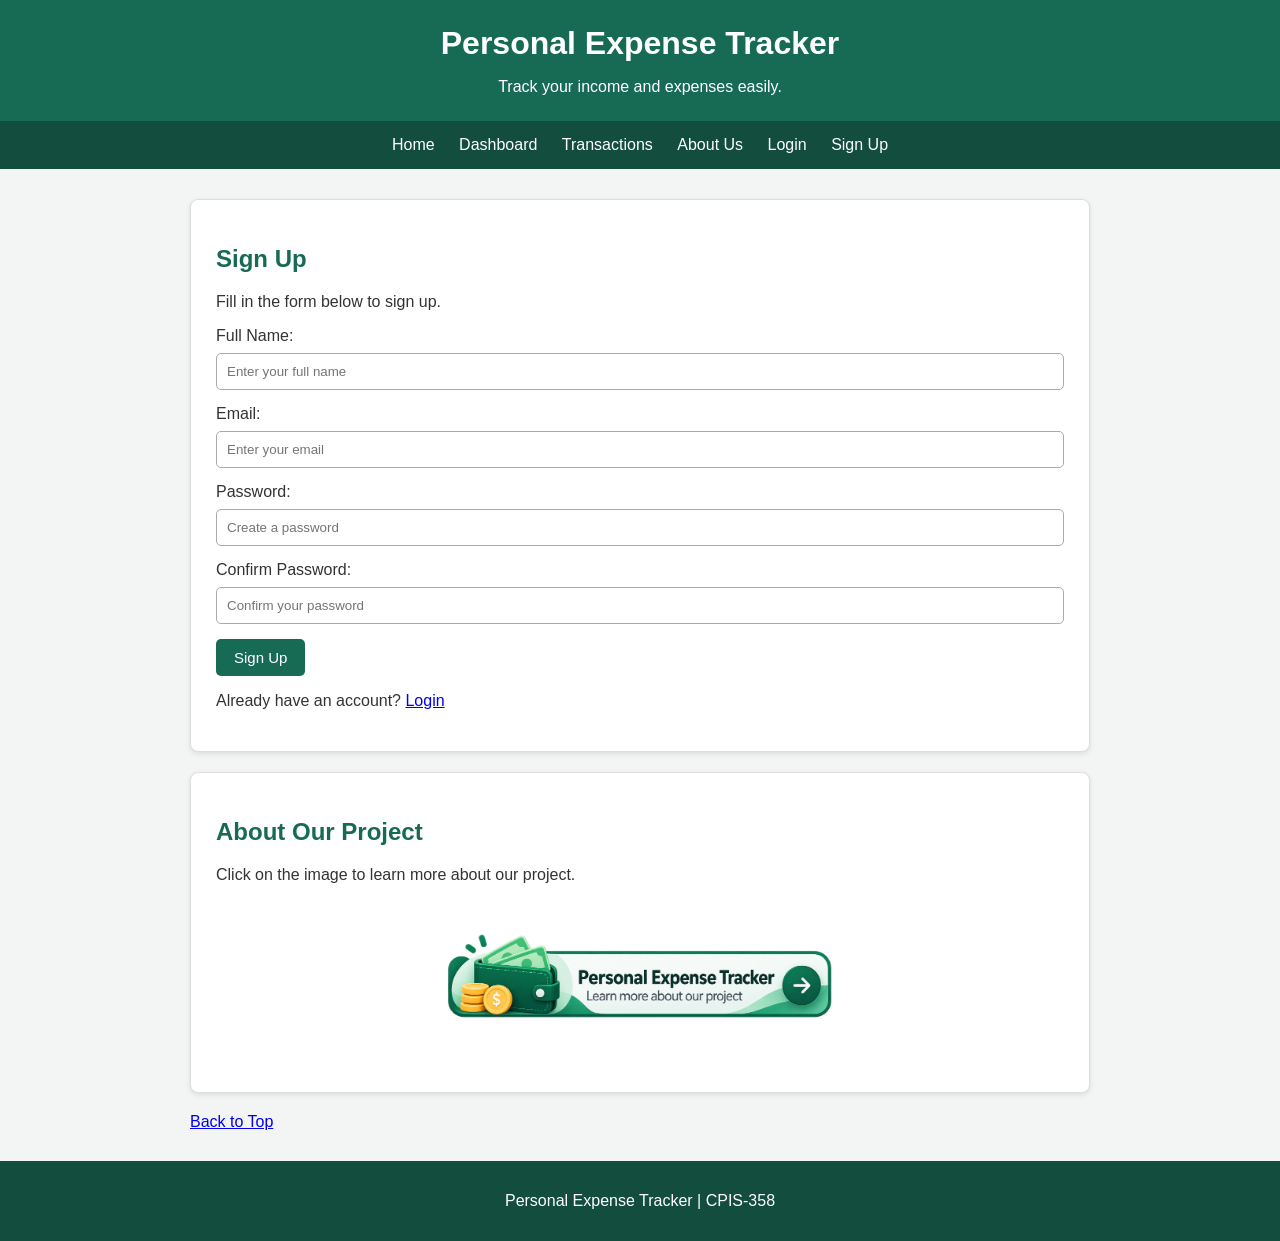
<file: pages/SignUp.html>
<!DOCTYPE html>
<html lang="en">

<head>
    <meta charset="UTF-8">
    <meta name="viewport" content="width=device-width, initial-scale=1.0">

    <title>Sign Up - Personal Expense Tracker</title>

    <link rel="stylesheet" href="../style.css">

    <style>
        #signupMessage {
            margin-top: 15px;
            font-weight: bold;
        }
    </style>
</head>

<body id="top">

    <header>
        <h1>Personal Expense Tracker</h1>
        <p>Track your income and expenses easily.</p>
    </header>

    <nav>
        <a href="../index.html">Home</a>
        <a href="dashboard.html">Dashboard</a>
        <a href="transactions.html">Transactions</a>
        <a href="about.html">About Us</a>
        <a href="login.html">Login</a>
        <a href="SignUp.html">Sign Up</a>
    </nav>

    <main>

        <!-- Sign Up Form -->
        <section class="box">

            <h2>Sign Up</h2>
            <p>Fill in the form below to sign up.</p>

            <form id="registerForm" novalidate>

                <label for="name">Full Name:</label>
                <input
                    type="text"
                    id="name"
                    name="name"
                    autocomplete="name"
                    placeholder="Enter your full name"
                >

                <label for="email">Email:</label>
                <input
                    type="email"
                    id="email"
                    name="email"
                    autocomplete="email"
                    placeholder="Enter your email"
                >

                <label for="password">Password:</label>
                <input
                    type="password"
                    id="password"
                    name="password"
                    autocomplete="new-password"
                    placeholder="Create a password"
                >

                <label for="confirmPassword">
                    Confirm Password:
                </label>

                <input
                    type="password"
                    id="confirmPassword"
                    name="confirmPassword"
                    autocomplete="new-password"
                    placeholder="Confirm your password"
                >

                <button type="submit">Sign Up</button>

            </form>

            <p id="signupMessage" role="status"></p>

            <p>
                Already have an account?
                <a href="login.html">Login</a>
            </p>

        </section>

        <!-- Project Image -->
        <section class="box">

            <h2>About Our Project</h2>

            <p>
                Click on the image to learn more
                about our project.
            </p>

            <img
                src="../images/personal-expense-tracker-info-banner.png"
                alt="Personal Expense Tracker"
                class="info-image"
                id="signupImage"
                width="400"
                usemap="#signupMap"
            >

            <map name="signupMap">
                <area
                    id="signupArea"
                    shape="rect"
                    coords="0,0,400,250"
                    href="about.html"
                    alt="Go to About Us"
                >
            </map>

        </section>

        <p>
            <a href="#top">Back to Top</a>
        </p>

    </main>

    <footer>
        <p>Personal Expense Tracker | CPIS-358</p>
    </footer>

    <!-- Embedded JavaScript -->
    <script>

        var registerForm = document.getElementById("registerForm");

        var nameInput = document.getElementById("name");
        var emailInput = document.getElementById("email");
        var passwordInput = document.getElementById("password");
        var confirmInput = document.getElementById("confirmPassword");

        var signupMessage = document.getElementById("signupMessage");

        // Validate Sign Up form
        function validateSignup(event) {

            event.preventDefault();

            var name = nameInput.value.trim();
            var email = emailInput.value.trim();
            var password = passwordInput.value;
            var confirmPassword = confirmInput.value;

            if (name === "" || email === "" ||
                password === "" || confirmPassword === "") {

                signupMessage.textContent =
                    "Please fill in all fields.";

                signupMessage.style.color = "red";

            } else if (name.length < 3) {

                signupMessage.textContent =
                    "Name must be at least 3 characters.";

                signupMessage.style.color = "red";

            } else if (!email.includes("@") ||
                       !email.includes(".")) {

                signupMessage.textContent =
                    "Please enter a valid email.";

                signupMessage.style.color = "red";

            } else if (password.length < 6) {

                signupMessage.textContent =
                    "Password must be at least 6 characters.";

                signupMessage.style.color = "red";

            } else if (password !== confirmPassword) {

                signupMessage.textContent =
                    "Passwords do not match!";

                signupMessage.style.color = "red";

            } else {

                signupMessage.textContent =
                    "Your information is valid. Sign Up is a demo.";

                signupMessage.style.color = "green";
            }
        }

        registerForm.addEventListener("submit", validateSignup);

        // Clear message when typing
        function clearSignupMessage() {
            signupMessage.textContent = "";
        }

        nameInput.addEventListener("input", clearSignupMessage);
        emailInput.addEventListener("input", clearSignupMessage);
        passwordInput.addEventListener("input", clearSignupMessage);
        confirmInput.addEventListener("input", clearSignupMessage);

        // Image Mapping
        var signupImage = document.getElementById("signupImage");
        var signupArea = document.getElementById("signupArea");

        function updateSignupMap() {

            if (signupImage.naturalWidth === 0) {
                return;
            }

            signupArea.coords = "0,0," +
                signupImage.clientWidth + "," +
                signupImage.clientHeight;
        }

        signupImage.addEventListener("load", updateSignupMap);
        window.addEventListener("resize", updateSignupMap);

        if (signupImage.complete) {
            updateSignupMap();
        }

    </script>

</body>
</html>
</file>
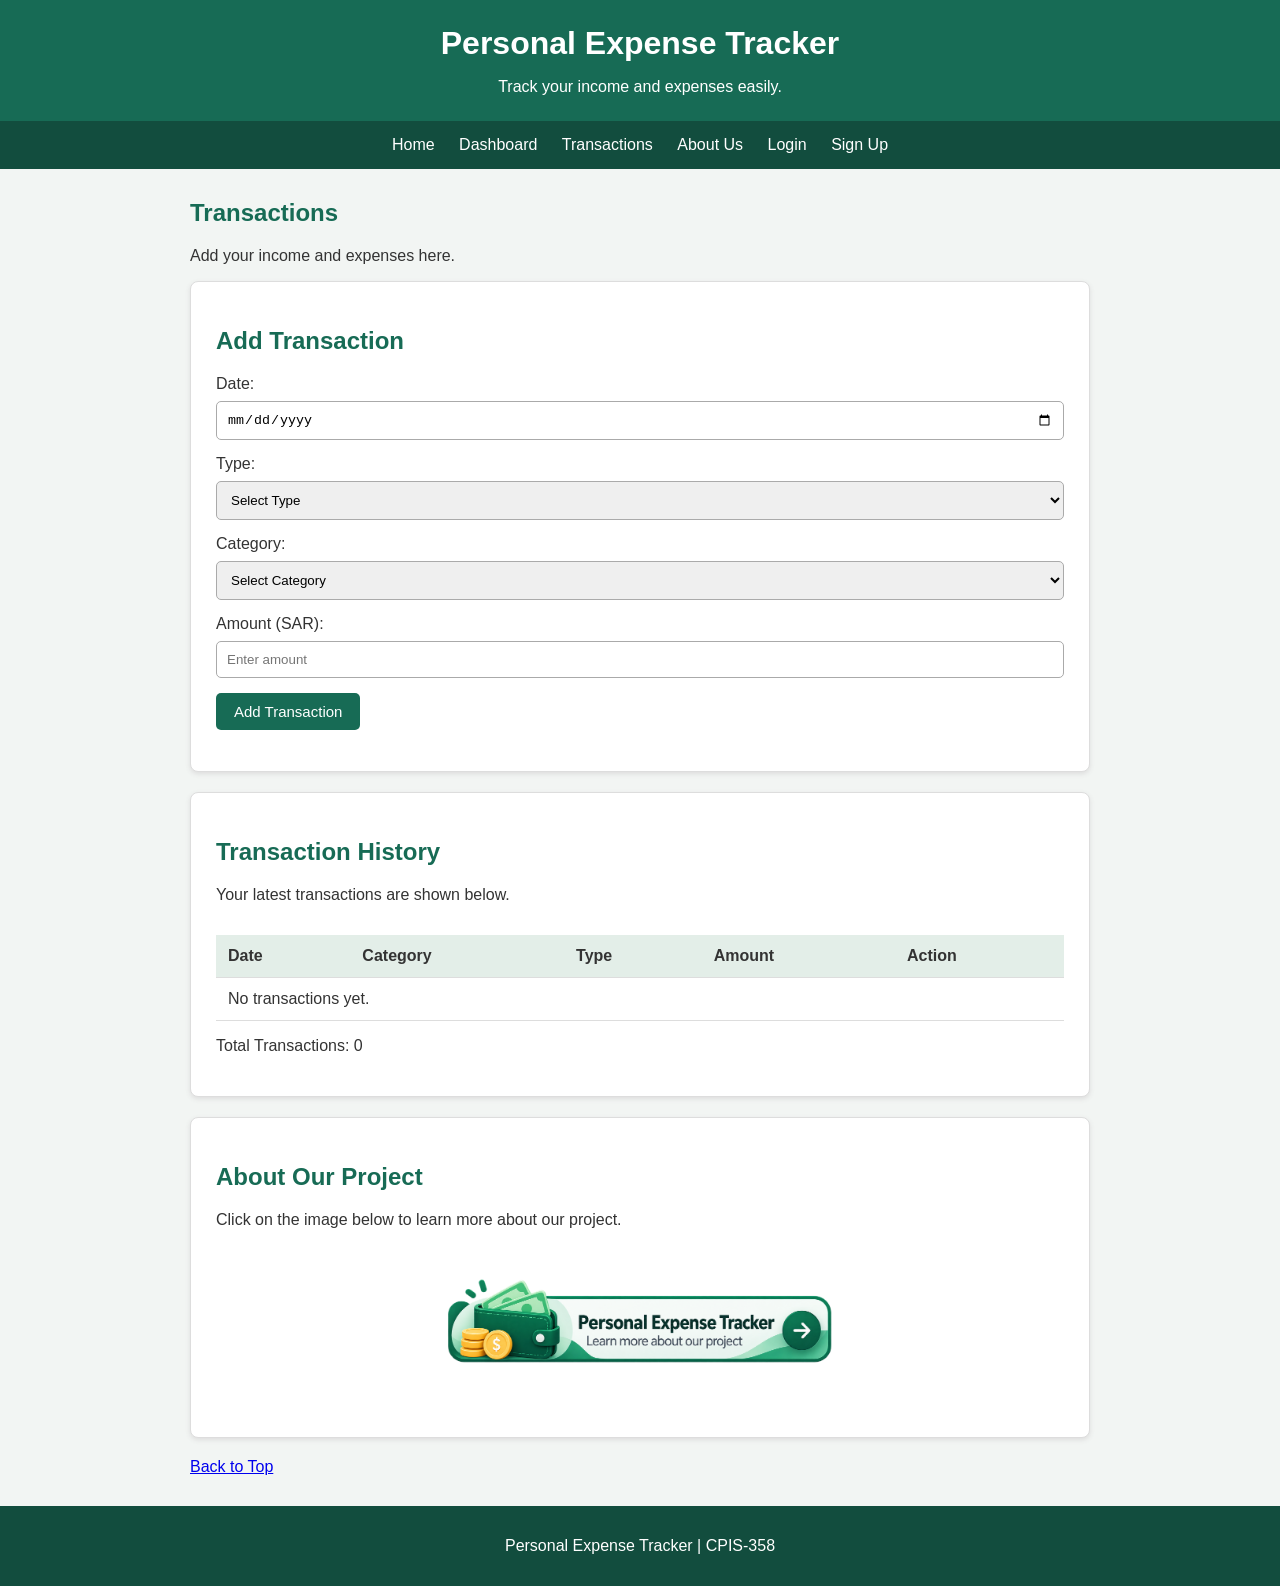
<file: pages/transactions.html>
<!DOCTYPE html>
<html lang="en">

<head>
    <meta charset="UTF-8">
    <meta name="viewport" content="width=device-width, initial-scale=1.0">

    <title>Transactions - Personal Expense Tracker</title>

    <link rel="stylesheet" href="../style.css">

    <style>
        #transactionMessage {
            margin-top: 15px;
            font-weight: bold;
        }

        #viewAllButton[hidden] {
            display: none;
        }
    </style>
</head>

<body id="top">

    <header>
        <h1>Personal Expense Tracker</h1>
        <p>Track your income and expenses easily.</p>
    </header>

    <nav>
        <a href="../index.html">Home</a>
        <a href="dashboard.html">Dashboard</a>
        <a href="transactions.html">Transactions</a>
        <a href="about.html">About Us</a>
        <a href="login.html">Login</a>
        <a href="SignUp.html">Sign Up</a>
    </nav>

    <main>

        <h2>Transactions</h2>

        <p>Add your income and expenses here.</p>

        <!-- Add Transaction -->
        <section class="box">

            <h2>Add Transaction</h2>

            <form id="transactionForm" novalidate>

                <label for="date">Date:</label>
                <input
                    type="date"
                    id="date"
                >

                <label for="type">Type:</label>
                <select id="type">
                    <option value="">Select Type</option>
                    <option value="income">Income</option>
                    <option value="expense">Expense</option>
                </select>

                <label for="category">Category:</label>
                <select id="category">

                    <option value="">Select Category</option>
                    <option value="Salary">Salary</option>
                    <option value="Food">Food</option>
                    <option value="Shopping">Shopping</option>
                    <option value="Bills">Bills</option>
                    <option value="Transportation">
                        Transportation
                    </option>
                    <option value="Other">Other</option>

                </select>

                <label for="amount">Amount (SAR):</label>
                <input
                    type="number"
                    id="amount"
                    min="0.01"
                    step="0.01"
                    placeholder="Enter amount"
                >

                <button type="submit">
                    Add Transaction
                </button>

            </form>

            <p id="transactionMessage"
               role="status"
               aria-live="polite"></p>

        </section>

        <!-- Transaction History -->
        <section class="box">

            <h2>Transaction History</h2>

            <p>
                Your latest transactions are shown below.
            </p>

            <div style="overflow-x: auto;">

                <table>

                    <thead>
                        <tr>
                            <th>Date</th>
                            <th>Category</th>
                            <th>Type</th>
                            <th>Amount</th>
                            <th>Action</th>
                        </tr>
                    </thead>

                    <tbody id="transactionList">
                    </tbody>

                </table>

            </div>

            <p id="transactionCount"></p>

            <button
                type="button"
                id="viewAllButton"
                aria-controls="transactionList"
                aria-expanded="false"
                hidden>
                View All Transactions
            </button>

        </section>

        <!-- Project Image -->
        <section class="box">

            <h2>About Our Project</h2>

            <p>
                Click on the image below to learn
                more about our project.
            </p>

            <img
                src="../images/personal-expense-tracker-info-banner.png"
                alt="Personal Expense Tracker"
                class="info-image"
                id="transactionsImage"
                width="400"
                usemap="#transactionsMap"
            >

            <map name="transactionsMap">

                <area
                    id="transactionsArea"
                    shape="rect"
                    coords="0,0,400,250"
                    href="about.html"
                    alt="Go to About Us"
                >

            </map>

        </section>

        <p>
            <a href="#top">Back to Top</a>
        </p>

    </main>

    <footer>
        <p>Personal Expense Tracker | CPIS-358</p>
    </footer>

    <!-- External JavaScript -->
    <script src="../script.js"></script>

    <!-- Embedded JavaScript for Image Mapping -->
    <script>

        var transactionsImage =
            document.getElementById("transactionsImage");

        var transactionsArea =
            document.getElementById("transactionsArea");

        function updateTransactionsMap() {

            if (transactionsImage.naturalWidth === 0) {
                return;
            }

            transactionsArea.coords =
                "0,0," +
                transactionsImage.clientWidth +
                "," +
                transactionsImage.clientHeight;
        }

        transactionsImage.addEventListener(
            "load",
            updateTransactionsMap
        );

        window.addEventListener(
            "resize",
            updateTransactionsMap
        );

        if (transactionsImage.complete) {
            updateTransactionsMap();
        }

    </script>

</body>
</html>
</file>
<file: style.css>
/* General Style */
body {
    margin: 0;
    font-family: Arial, sans-serif;
    background-color: #f2f5f3;
    color: #333;
}

/* Header */
header {
    background-color: #176b55;
    color: white;
    text-align: center;
    padding: 25px;
}

header h1 {
    margin: 0;
}

header p {
    margin-bottom: 0;
}

/* Navigation */
nav {
    background-color: #124d3e;
    padding: 15px;
    text-align: center;
    position: sticky;
    top: 0;
    z-index: 10;
}

nav a {
    color: white;
    text-decoration: none;
    margin: 10px;
}

nav a:hover {
    text-decoration: underline;
}

/* Main Content */
main {
    width: 85%;
    max-width: 900px;
    margin: 30px auto;
}

/* Sections */
.box {
    background-color: white;
    padding: 25px;
    margin-bottom: 20px;
    border: 1px solid #ddd;
    border-radius: 8px;
    box-shadow: 0 2px 5px #ddd;
}

h2 {
    color: #176b55;
}

/* Lists */
ul {
    line-height: 1.8;
}

/* Buttons */
.button,
button {
    display: inline-block;
    background-color: #176b55;
    color: white;
    padding: 10px 18px;
    border: none;
    border-radius: 5px;
    text-decoration: none;
    cursor: pointer;
    font-size: 15px;
}

.button:hover,
button:hover {
    background-color: #124d3e;
}

/* Forms */
input,
select {
    display: block;
    width: 100%;
    padding: 10px;
    margin: 8px 0 15px;
    border: 1px solid #aaa;
    border-radius: 5px;
    box-sizing: border-box;
}

input:focus,
select:focus {
    border-color: #176b55;
    outline: 1px solid #176b55;
}

/* Tables */
table {
    width: 100%;
    border-collapse: collapse;
    margin-top: 15px;
}

th,
td {
    padding: 12px;
    border-bottom: 1px solid #ddd;
    text-align: left;
}

th {
    background-color: #e3eee8;
}

/* Images */
.project-image,
.info-image {
    display: block;
    width: 400px;
    max-width: 100%;
    height: auto;
    border-radius: 8px;
}

.info-image {
    margin: 15px auto;
}

.project-image {
    margin-top: 15px;
}

/* Footer */
footer {
    background-color: #124d3e;
    color: white;
    text-align: center;
    padding: 15px;
}

/* Responsive Design */
@media (max-width: 600px) {

    main {
        width: 92%;
    }

    nav a {
        display: inline-block;
        margin: 6px;
    }

    .box {
        padding: 18px;
    }

    th,
    td {
        padding: 8px;
    }
}
</file>
